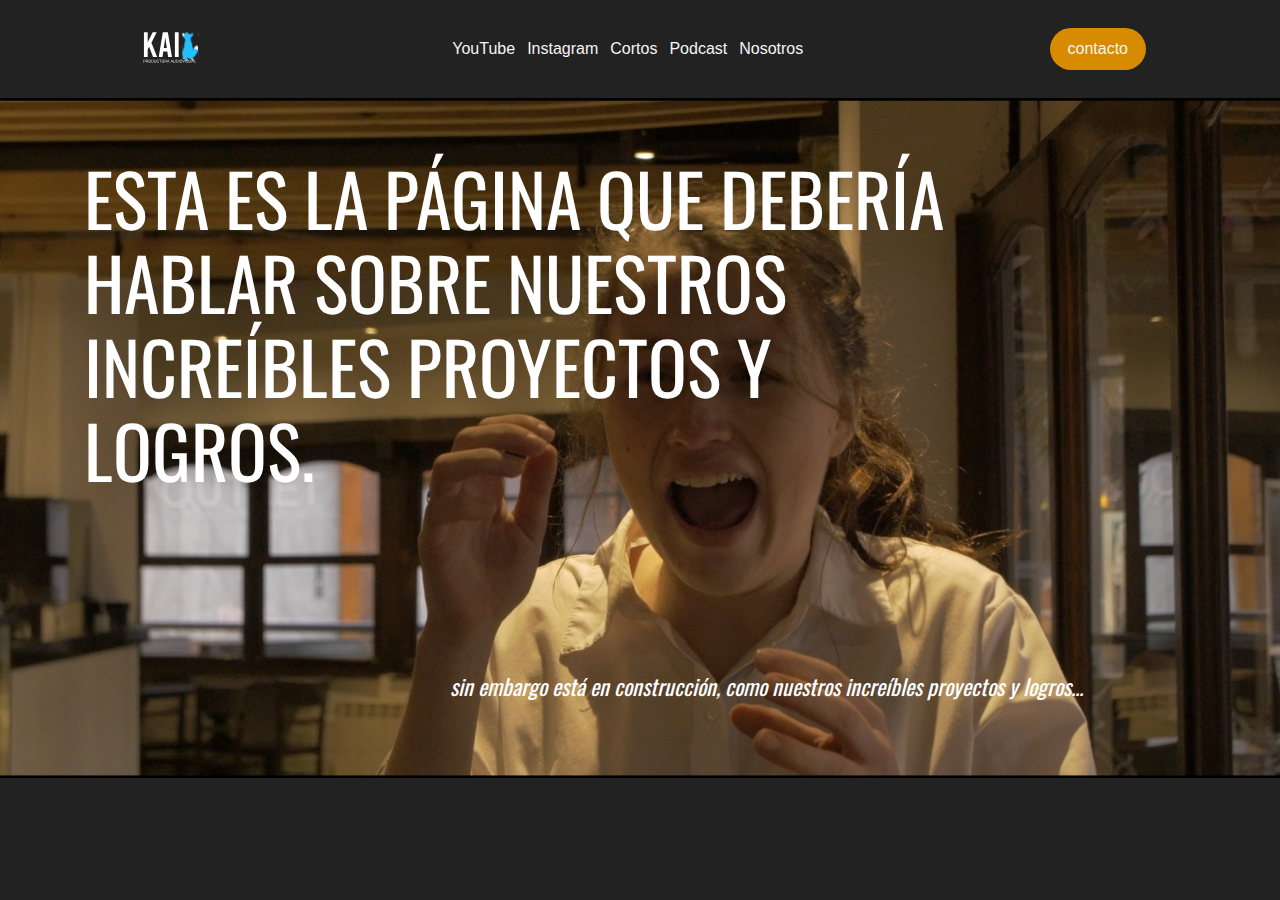
<file: nosotros.html>
<!DOCTYPE html>
<html lang="en">
<head>
    <meta charset="UTF-8">
    <meta http-equiv="X-UA-Compatible" content="IE=edge">
    <meta name="viewport" content="width=device-width, initial-scale=1.0">
    <title>KAI: Productora Audiovisual</title>
    <link rel="stylesheet" href="styles.css"/>
    <link rel="stylesheet" href="nosotros.css"/>

</head>

<body>

    <header>

        <a href="index.html"> <img class="logo" src="images/logo.svg" alt="logo">  </a>
       
        <nav>
    
            <ul class="list">
                
                <li class="item">
                    <a href="https://www.youtube.com/channel/UCAIZ6uQj_A9kGpu2jz1HM2A" target="_blank">YouTube</a></li>
                
                <li class="item">
                    <a href="https://www.instagram.com/kaiproductora/" target="_blank">Instagram</a></li>
    
                <li class="item">
                    <a href="#">Cortos</a></li>
    
                <li class="item">
                    <a href="#">Podcast</a></li>
                
                <li class="item">
                    <a href="#">Nosotros</a></li>
    
            </ul>
    
        </nav>
    
        <a class="cta" href="#"><button>contacto</button> </a>
    
    </header>
    
    <div>

        <img alt="fondo" class="bg2" src="images/atardecer.jpg">
        <h1>ESTA ES LA PÁGINA QUE DEBERÍA HABLAR SOBRE NUESTROS INCREÍBLES PROYECTOS Y LOGROS.</h1>
        <h4>sin embargo está en construcción, como nuestros increíbles proyectos y logros...</h3>

    </div>
</body>

</html>
</file>
<file: styles.css>
@import url('https://fonts.googleapis.com/css2?family=Oswald:wght@500&display=swap');

*{
    box-sizing: border-box;
    margin: 0;
    padding: 0;
    background-color: #222;
}

li, a, button{

    font-family: sans-serif;
    font-weight: 500;
    font-size: 16px;
    color: whitesmoke;
    text-decoration: none;
}

header{

    display: flex;
    justify-content: space-between;
    align-items: center;
    padding: 5px 10%;
}

.logo{
    cursor: pointer;
    max-height: 72px;
}

.logo:hover{
    transform: scale(130%);
    transition: all 0.3s ease 0s;
}


.list{

        list-style: none;
}

.list{
    
    display:flex;
    padding: 0px 30px;

}

a{

    margin: 6px;

}

.list li a {
    transition: all 0.3s ease 0s;
}

.list li a:hover {
    color: rgb(255, 208, 0);
}

button {
    padding: 12px 18px;
    background-color: rgb(214, 139, 0);
    border:none;
    border-radius: 50px;
    cursor: pointer;
    transition: all 0.3s ease 0s;
}

button:hover{
    background-color: rgb(255, 166, 0);


}

.bg{
    
    position: absolute;
    z-index: 0;
    opacity: 50%;

}
@media (min-aspect-ratio: 18/9) {

.bg {
    width:100%;
    height: auto;
}

}

@media (min-aspect-ratio: 18/9) {

    .bg {
        width: auto;
        height: 100%;
    }
    
    }

    .texto{

        position: absolute;
    width: 896px;
    height: 168px;
    left: 64px;
    top: 156px;
    
    background: none;
    font-family: 'Oswald', sans-serif ;
    font-style: normal;
    font-weight: normal;
    font-size: 72px;
    line-height: 84px;
    
    color: #FFFFFF;
    

  }

  .texto2{

    position: absolute;
width: 896px;
height: 168px;
left: 950px;
top: 756px;

background: none;
font-family: 'Oswald', sans-serif ;
font-style: normal;
font-weight: normal;
font-size: 24px;
line-height: 84px;

color: #FFFFFF;

  }
</file>
<file: nosotros.css>
.bg2{
    display: absolute;
    width: 100%;
    height: 100%;

}

h1{

    position: absolute;
    width: 896px;
    height: 168px;
    left: 84px;
    top: 156px;
    
    background: none;
    font-family: 'Oswald', sans-serif ;
    font-style: normal;
    font-weight: normal;
    font-size: 72px;
    line-height: 84px;
    
    color: #FFFFFF;

}

h4{

    position: absolute;
    width: 896px;
    height: 168px;
    left: 450px;
    top: 656px;
    
    background: none;
    font-family: 'Oswald', sans-serif ;
    font-style:italic;
    font-weight: normal;
    font-size: 22px;
    line-height: 60px;
    
    color: #ffffff;

}
</file>
